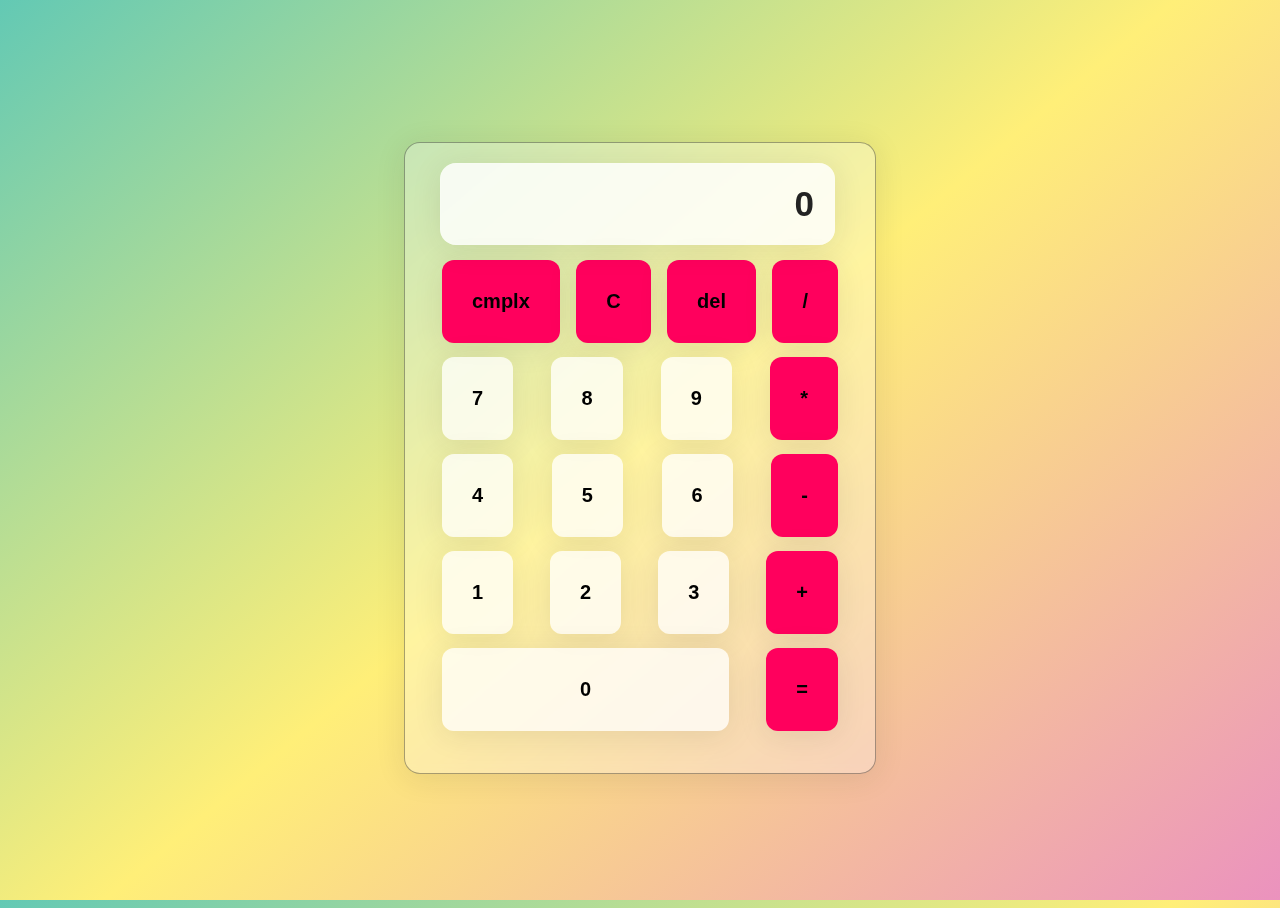
<file: Coding/calculator/index.html>
<!DOCTYPE html>
<html lang="en">
  <head>
    <title>Calculator </title>
    <meta charset="UTF -8">
    <meta http-equiv="X-UA-Compatible" content="IE-edge">
    <meta name="viewpoint" content="width=device-width, initial-scale=1.0">
    <link rel="stylesheet" href="style.css">
  </head>
  <body onload="setMyKeyDown()">
    <script src="main.js"></script>
    <div class="wrapper"> 
      <section class="display" id="display">
      0
      </section>

      <section class="buttons">
        <div class="buttons_row">
          <button type="button" onclick='onClick("cmplx")' class="calc_SymButtons" id="cmplx" ><span> cmplx </span></button>
          <button type="button" onclick='onClick("C")' class="calc_SymButtons" id="C"><span> C </span></button>
          <button type="button" onclick='onClick("del")' class="calc_SymButtons" id="del"><span> del </span></button>
          <button type="button" onclick="onClick('/')" class="calc_SymButtons" id="/"><span> / </span></button>
        </div>
        <div class="buttons_row">
          <button type="button" onclick='onClick(7)' class="calc_NumButtons" id="7"><span> 7 </span></button>
          <button type="button" onclick='onClick(8)' class="calc_NumButtons" id="8"><span> 8 </span></button>
          <button type="button" onclick='onClick(9)' class="calc_NumButtons" id="9"><span> 9 </span></button>
          <button type="button" onclick='onClick("*")' class="calc_SymButtons" id="*"><span> * </span></button>
        </div>
        <div class="buttons_row">
          <button type="button" onclick='onClick(4)' class="calc_NumButtons" id="4"><span> 4 </span></button>
          <button type="button" onclick='onClick(5)' class="calc_NumButtons" id="5"><span> 5 </span></button>
          <button type="button" onclick='onClick(6)' class="calc_NumButtons" id="6"><span> 6 </span></button>
          <button type="button" onclick='onClick("-")' class="calc_SymButtons" id="-"><span> - </span></button>
        </div>
        <div class="buttons_row">
          <button type="button" onclick='onClick(1)' class="calc_NumButtons" id="1"><span> 1 </span></button>
          <button type="button" onclick='onClick(2)' class="calc_NumButtons" id="2"><span> 2 </span></button>
          <button type="button" onclick='onClick(3)' class="calc_NumButtons" id="3"><span> 3 </span></span></button>
          <button type="button" onclick='onClick("+")' class="calc_SymButtons" id="+"><span> + </span></button>
        </div>
        <div class="buttons_row">
          <button type="button" onclick='onClick(0)' class="calc_3buttons" id="0"><span> 0 </span></button>
          <button type="button" onclick='onClick("=")' class="calc_SymButtons" id="="><span> = </span></button>
        </div>
      </section>

    </div>
  </body>
</html>
</file>
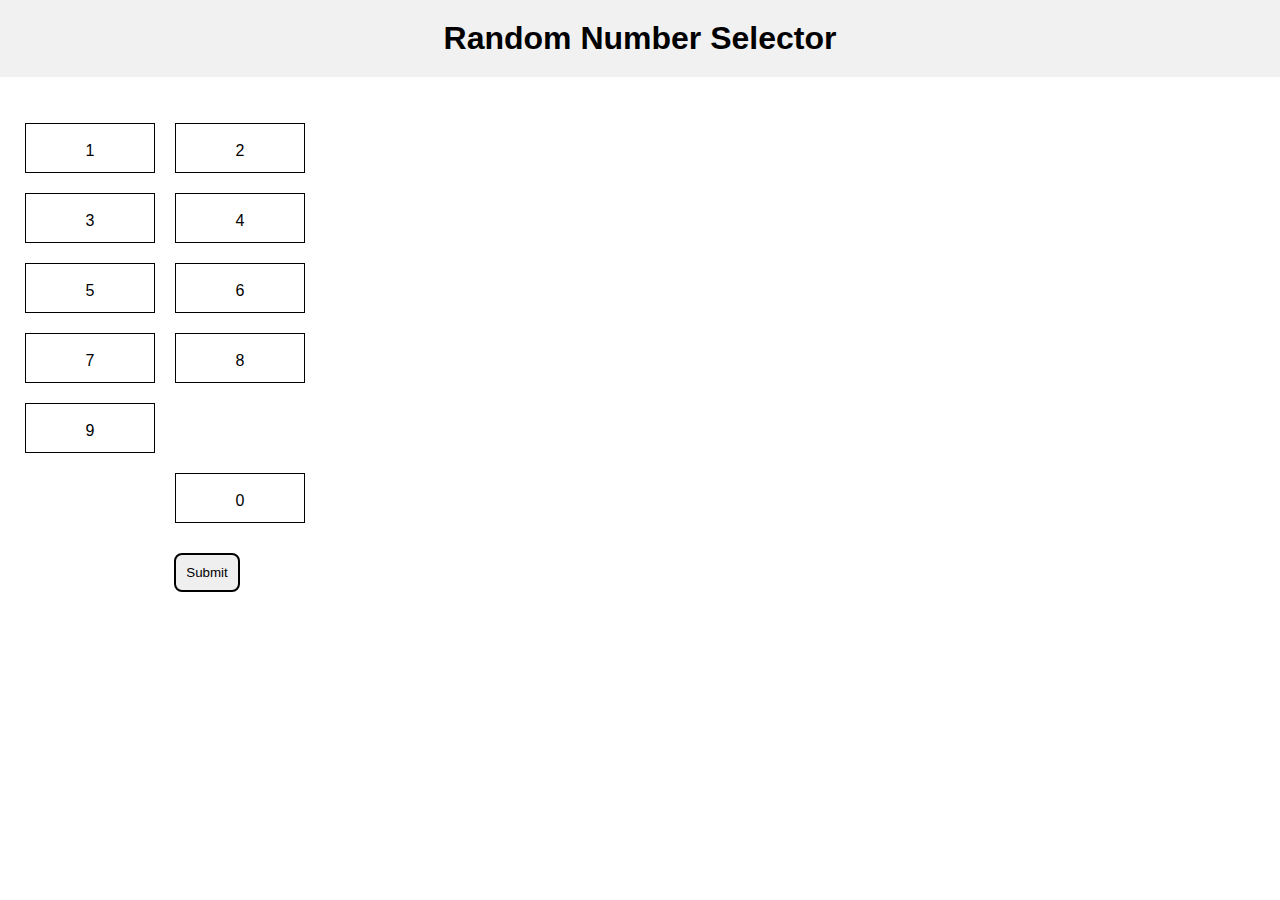
<file: Coding/Random number/index.html>
<!DOCTYPE html>
<html>
  <head>
    <title> Random selector </title>
    <link rel="stylesheet" href="style.css">
  </head>
  <body>
    <h1> Random Number Selector</h1>

    <script src="main.js"> </script>
    <div class="container">
      <div class="buttons">
        <label> <input type="checkbox" id="1" onclick="checking()"><span>1</span> </label>
        <label> <input type="checkbox" id="2" onclick="checking()"><span>2</span> </label>
        <label> <input type="checkbox" id="3" onclick="checking()"><span>3</span> </label>
        <br>
        <label> <input type="checkbox" id="4" onclick="checking()"><span>4</span> </label>
        <label> <input type="checkbox" id="5" onclick="checking()"><span>5</span> </label>
        <label> <input type="checkbox" id="6" onclick="checking()"><span>6</span> </label>
        <br>
        <label> <input type="checkbox" id="7" onclick="checking()"><span>7</span> </label>
        <label> <input type="checkbox" id="8" onclick="checking()"><span>8</span> </label>
        <label> <input type="checkbox" id="9" onclick="checking()"><span>9</span> </label>
        <br>
        <label style="position: relative; margin-left: 160px;"> <input type="checkbox" id="0" onclick="checking()"><span>0</span> </label>
      </div>
      <br>
      <button id="submit" onclick="submition()"> Submit </button>
    </div>
    <p id="display" class="display"></p>
  </body>
  </html>
</file>
<file: Coding/calculator/style.css>
html{
    box-sizing: border-box;
    height: 100%;
}
body{
    align-items: center ;
    background:linear-gradient(320deg, #eb92be, #ffef78, #63c9b4);
    display: flex;
    font-family: 'Dosis', sans-serif;
    font-display: swap;
    height: inherit;
    justify-content: center;
}
.wrapper{
    backdrop-filter: blur(5.5px);
    -webkit-backdrop-filter: blur(5.5px);
    border-radius: 16px;
    box-shadow: 0 4px 30px rgba(35, 35, 35, 0.1 );
    color: #232323;
    backdrop-filter: blur(4px);
    -webkit-backdrop-filter: blur(4px);
    background: rgba(255, 255, 255, 0.30);
    border: 1px solid rgba(0, 0, 0, 0.34);
    flex-basis: 400px;
    height: 590px;
    padding: 20px 35px;
}
.display {
    backdrop-filter: blur(5.5px);
    -webkit-backdrop-filter: blur(5.5px);
    background: rgba(255, 255, 255, 0.75);
    border: 1px solid rgba(255, 255, 255, 0.1);
    border-radius: 16px;
    box-shadow: 0 4px 30px rgba(35, 35, 35, 0.1);
    color: #232323;
    font-weight: bold;
    font-size: 35px;
    padding: 20px;
    overflow: auto;
    text-align: right;
    width: 353px;
    margin-bottom: 5px;
}

/*button format*/
.buttons_row{
    display: flex;
    justify-content: space-between;
}

/*buttons*/
.calc_NumButtons{
    border-radius: 12px;
    background-color: rgba(255, 255, 255, 0.75); 
    border: none;
    padding: 30px;
    text-align: center;
    text-decoration: none;
    display: inline-block;
    font-size: 20px;
    margin: 4px 2px;
    cursor: pointer;
    margin-top: 10px;
    font-family: inherit;
    box-shadow: 0 4px 30px rgba(35, 35, 35, 0.1);
    font-weight: bold;
}
.calc_SymButtons{
    border-radius: 12px;
    background-color: rgb(255, 0, 93); 
    border: none;
    padding: 30px;
    text-align: center;
    text-decoration: none;
    display: inline-block;
    font-size: 20px;
    margin: 4px 2px;
    cursor: pointer;
    margin-top: 10px;
    font-family: inherit;
    box-shadow: 0 4px 30px rgba(35, 35, 35, 0.1);
    font-weight: bold;
}

.calc_3buttons{
    border-radius: 12px;
    background-color: rgba(255, 255, 255, 0.75); 
    border: none;
    padding: 30px;
    text-align: center;
    text-decoration:none;
    display: inline-block;
    font-size: 20px;
    margin: 4px 2px;
    cursor: pointer;
    margin-top: 10px;
    width: 287px;
    font-family: 'Dosis', sans-serif;
    box-shadow: 0 4px 30px rgba(35, 35, 35, 0.1);
    font-weight: bold;
}

/*button hover*/
.calc_SymButtons:hover{
    border: 2px solid rgb(0, 0, 0);
}
.calc_NumButtons:hover{
    border: 2px solid rgb(0, 0, 0);
}
.calc_3buttons:hover{
    border: 2px solid rgb(0, 0, 0);

}

/*button pressed*/
.calc_SymButtons:active{
    background-color: rgb(231, 5, 88); 
}

.calc_NumButtons:active{
    background-color: rgba(243, 241, 241, 0.75);   
}
.calc_3buttons:active{
    background-color: rgba(243, 241, 241, 0.75);   
}

.show {display: block;}
</file>
<file: Coding/Random number/style.css>
div label input {
    margin-right:100px;
}
body {
    font-family: sans-serif;
    margin: 0 auto; text-align: center;

}

h1 {
    background-color: #F1F1F1;
    text-align: center;
    padding: 20px;
    margin-top: auto;
}
.container {
    float: left;
    width: 30%;
    height: 100%;
    padding: 15px;
    align-items: center; 
    justify-content: center;
    
}

@media screen and (max-width:700px) {
    .container {
      width: 100%;
    }
}
.container:after {
    content: "";
    display: table;
    clear: both;

}

.display{
    text-align: center;
    padding: 10% 0;
    font-weight: bolder;
}
.buttons{
    background-color: #ffffff;
    border-radius: 1px;
    float: left;
}

.buttons label {
    margin: 10px;
    float: left; line-height: 3.0em;
    width: 8.0em; height: 3.0em;
    border: 1px solid rgb(0, 0, 0);
    overflow: hidden;
}

.buttons label span {
    text-align: center;
    padding: 3px 0;
    display: block;
    color: #000000;
}

.buttons label input {
    position: absolute;
    display: none;
}
.buttons label:hover{
    background-color: rgba(0, 255, 255, 0.429);
    transition-duration: 0.4s;
}
.buttons input:checked+ span{
    background-color: #1BB8F7;

}

button{
    margin-top: 5%;
    border-radius: 8px;
    cursor: pointer;
    text-align: center;
    border: 2px solid #000000;
    padding: 10px;
}

#submit:hover{
    background-color: rgb(250, 203, 31);
    box-shadow: 0 12px 16px 0 rgba(0,0,0,0.24),0 17px 50px 0 rgba(0,0,0,0.19);
}
</file>
